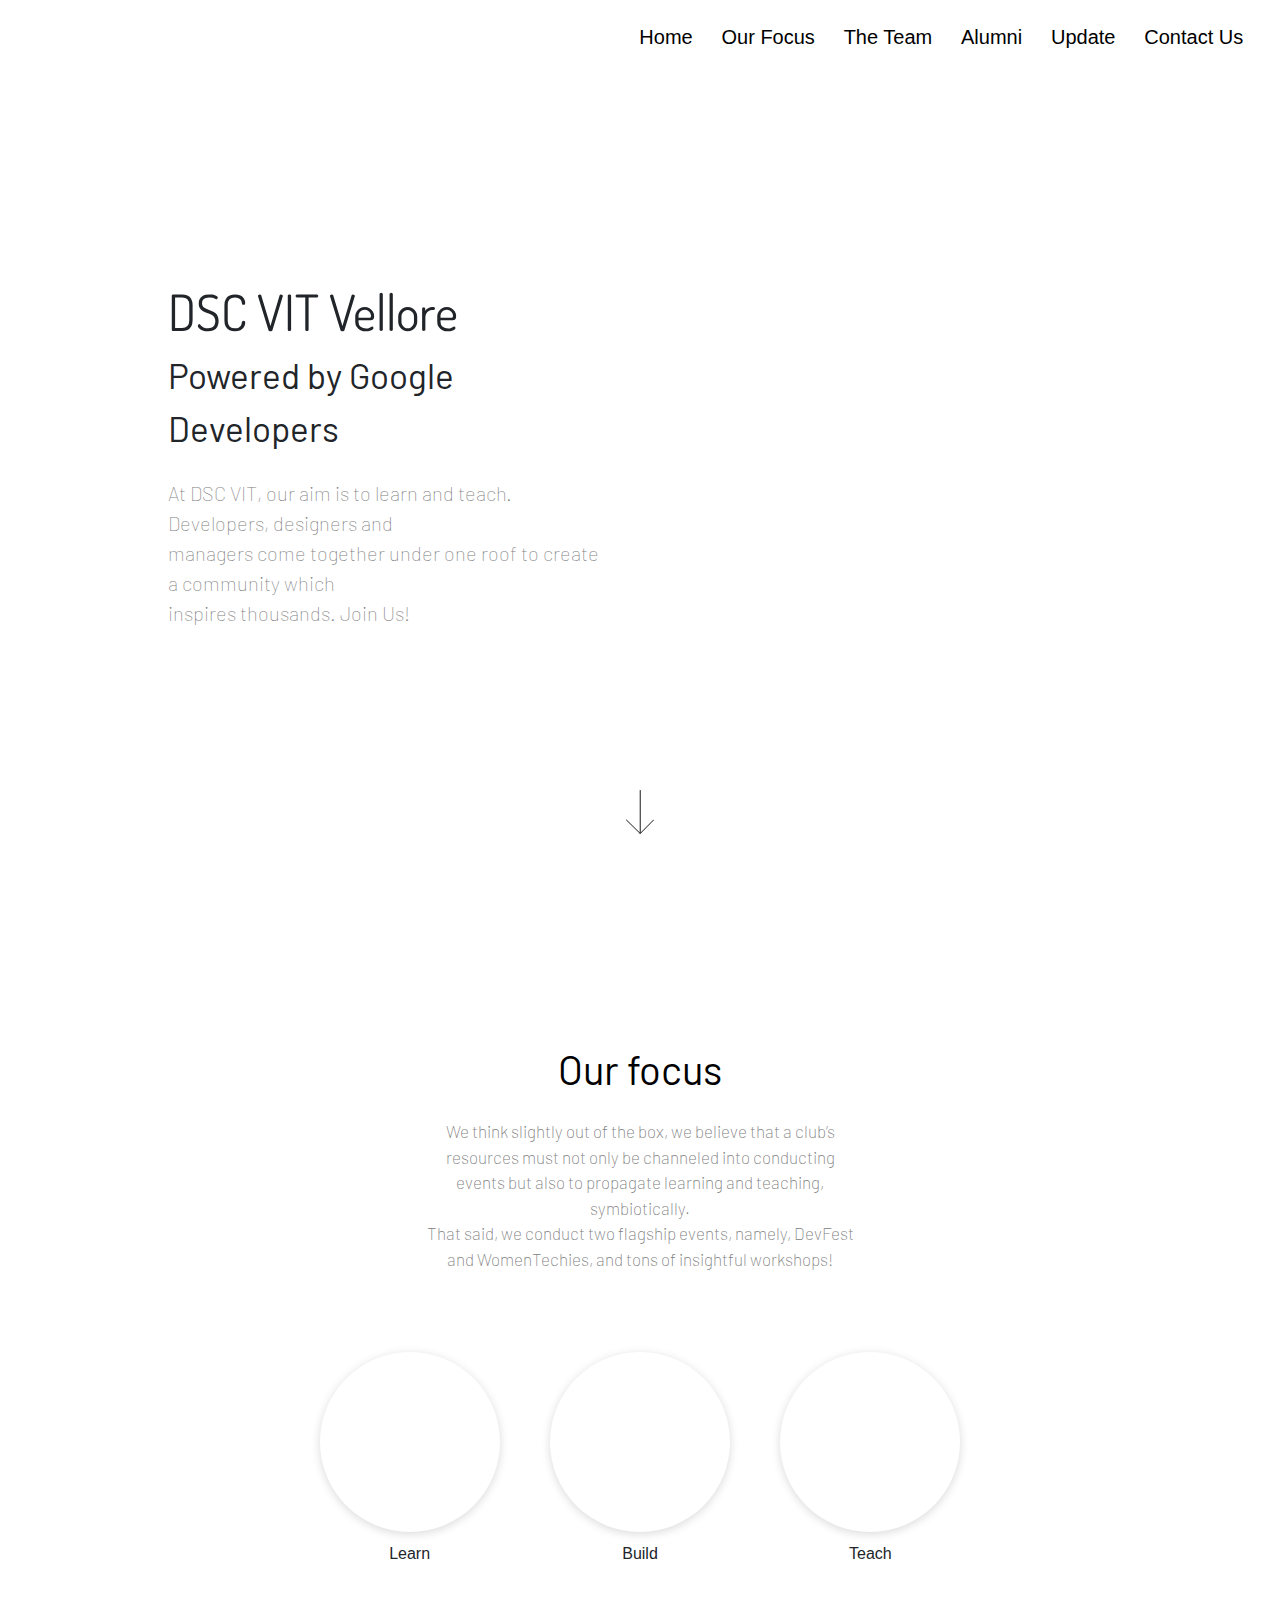
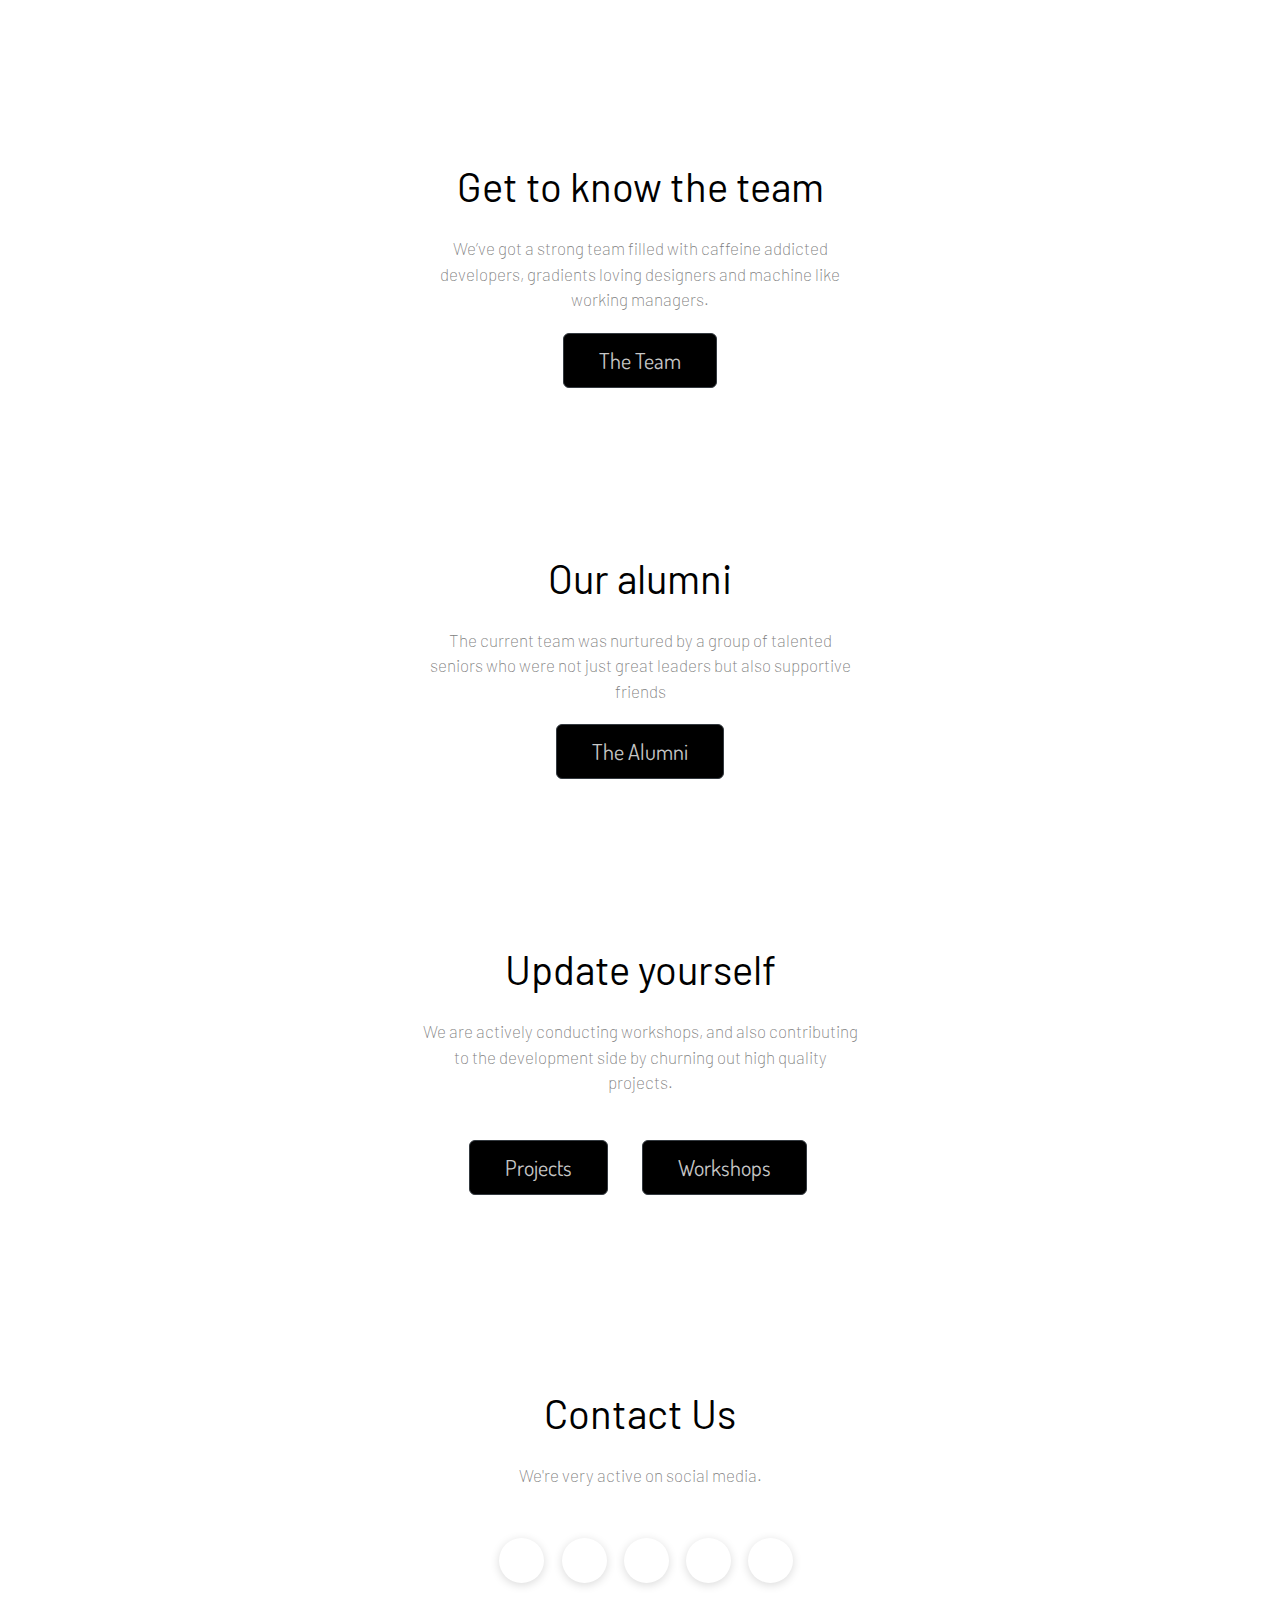
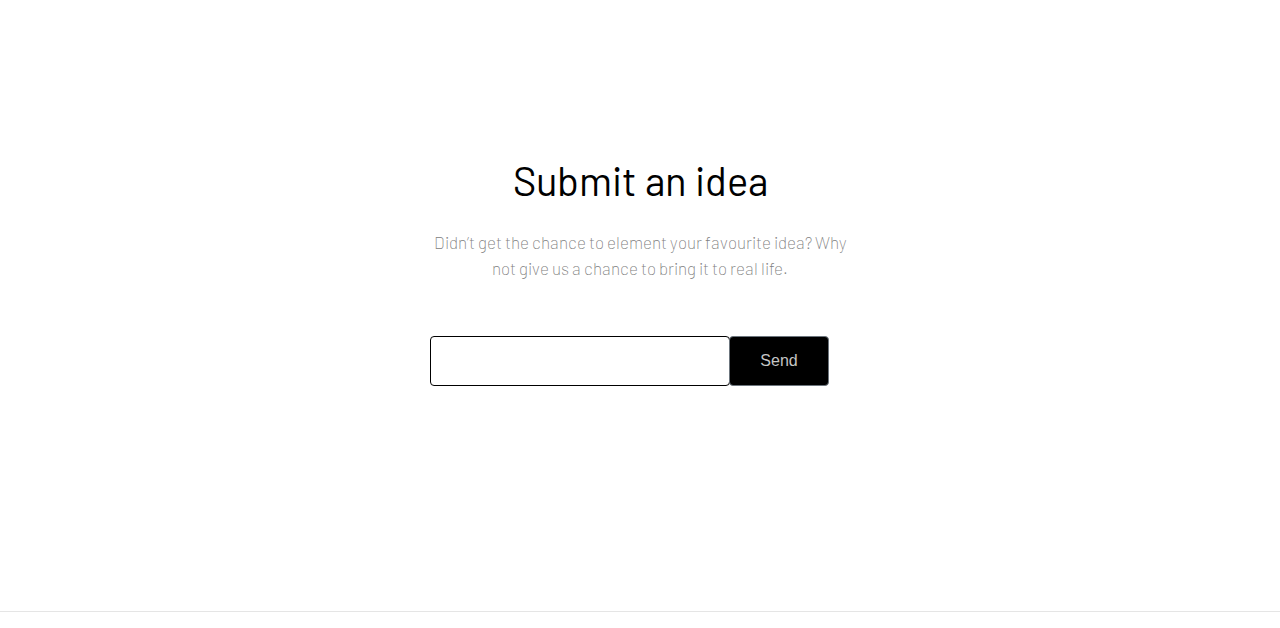
<file: index.html>
<!DOCTYPE html>
<html lang="en">

<head>

    <!--Meta Tags For SEO-->
    <meta charset="utf-8">
    <meta content="width=device-width, initial-scale=1.0" name="viewport">
    <meta content="vit vellore university developer student clubs dsc dscvit club chapters" name="keywords">
    <meta
        content="A Google Developers program for university students, with an aim  to help students build their development skills and knowledge."
        name="description">

    <!--Title For Website-->
    <title>Developer Student Club VIT</title>

    <!--Linking Favicon, CSS, Bootstrap CSS, Fonts and Bootstrap JS & jQuery-->
    <link href="Assets/DSC VIT.png" rel="icon">
    <link rel="stylesheet" href="css/index.css">
    <link rel="stylesheet" href="https://stackpath.bootstrapcdn.com/bootstrap/4.3.1/css/bootstrap.min.css"
        integrity="sha384-ggOyR0iXCbMQv3Xipma34MD+dH/1fQ784/j6cY/iJTQUOhcWr7x9JvoRxT2MZw1T" crossorigin="anonymous">

    <link href="https://fonts.googleapis.com/css?family=Barlow:100,200,500" rel="stylesheet">
    <link href="//fonts.googleapis.com/css?family=Open+Sans:300,400,600,700&amp;subset=latin" rel="stylesheet">
    <link href="https://fonts.googleapis.com/css?family=Raleway:200&display=swap" rel="stylesheet">
    <link href="https://fonts.googleapis.com/css?family=Dosis:200&display=swap" rel="stylesheet">
    <link href="https://fonts.googleapis.com/css?family=Source+Sans+Pro:200&display=swap" rel="stylesheet">
    <script src="https://code.jquery.com/jquery-3.3.1.slim.min.js"
        integrity="sha384-q8i/X+965DzO0rT7abK41JStQIAqVgRVzpbzo5smXKp4YfRvH+8abtTE1Pi6jizo"
        crossorigin="anonymous"></script>
    <script src="https://cdnjs.cloudflare.com/ajax/libs/popper.js/1.14.7/umd/popper.min.js"
        integrity="sha384-UO2eT0CpHqdSJQ6hJty5KVphtPhzWj9WO1clHTMGa3JDZwrnQq4sF86dIHNDz0W1"
        crossorigin="anonymous"></script>
    <script src="https://stackpath.bootstrapcdn.com/bootstrap/4.3.1/js/bootstrap.min.js"
        integrity="sha384-JjSmVgyd0p3pXB1rRibZUAYoIIy6OrQ6VrjIEaFf/nJGzIxFDsf4x0xIM+B07jRM"
        crossorigin="anonymous"></script>

</head>

<body>

    <!--Navbar-->
    <nav class="navbar navbar-expand-lg navbar-light"
        style="background-color: white;padding-top: 20px;padding: 14px 16px;font-weight: 200;font-size: 20px;">
        <button class="navbar-toggler" type="button" data-toggle="collapse" data-target="#navbarSupportedContent"
            aria-controls="navbarSupportedContent" aria-expanded="false" aria-label="Toggle navigation">
            <span class="navbar-toggler-icon"></span>
        </button>

        <div class="collapse navbar-collapse" id="navbarSupportedContent">
            <ul class="navbar-nav ml-auto">
                <li class="nav-item active" style="padding-right:1vw;">
                    <b><a class="nav-link" href="index.html" style="color:black;">Home</a></b>
                </li>
                <li class="nav-item" style="margin-right:1vw;">
                    <b><a class="nav-link" href="index.html#our-focus" style="color:black;">Our Focus</a></b>
                </li>
                <li class="nav-item" style="margin-right:1vw;">
                    <b><a class="nav-link" href="team.html" style="color:black;">The Team</a></b>
                </li>
                <li class="nav-item" style="margin-right:1vw;">
                    <b><a class="nav-link" href="alumni.html" style="color:black;">Alumni</a></b>
                </li>
                <li class="nav-item" style="margin-right:1vw;">
                    <b><a class="nav-link" href="updates.html" style="color:black;">Update</a></b>
                </li>
                <li class="nav-item" style="margin-right:1vw;">
                    <b><a class="nav-link " href="index.html#contact" style="color:black;">Contact Us</a></b>
                </li>
            </ul>
        </div>
    </nav>

    <!--Description of DSC VIT-->
    <section class="sec1">

        <div class="container-fluid">
            <div class="row">
                <div class="col-12 col-lg-6" style="padding-left: 40px;padding-right: 40px;">
                    <div class="headings">
                        DSC VIT Vellore
                    </div>
                    <div class="sub-head">
                        Powered by Google Developers
                    </div>
                    <div class="paras">
                        At DSC VIT, our aim is to learn and teach. Developers, designers and<br>
                        managers come together under one roof to create a community which<br>
                        inspires thousands. Join Us!
                    </div>
                </div>
            </div>
        </div>
    </section>

    <!--Arrow to home-->
    <div class="container-fluid">
        <div class="row">
            <div class="col-12">
                <div class="text-center">
                    <a href="#our-focus"><img src="Assets/down-arrow.svg" class="img"></a>
                </div>
            </div>
        </div>
    </div>


    <!--All links with buttons-->
    <section class="sec2">

        <!--Focus-->
        <div class="container-fluid" style="margin-top: 20vh;" id="our-focus">
            <div class="row">
                <div class="col-12 text-center">
                    <div class="home-heading" style="margin-top: 25px;">
                        Our focus
                    </div>
                    <div class="home-text" style="margin-bottom: 70px;margin-top: 20px;">
                        We think slightly out of the box, we believe that a club’s<br>resources
                        must not only be channeled into conducting<br>events but also to propagate learning and
                        teaching,<br>symbiotically.<br>
                        That said, we conduct two flagship events, namely, DevFest<br>and WomenTechies, and tons of
                        insightful
                        workshops!
                    </div>
                </div>
            </div>
        </div>

        <div class="container-fluid" style="margin-top : 10px">
            <div class="row" style="padding-left: 23vw; padding-right: 23vw">
                <div class="col-12 col-lg-4" style="margin-bottom: 30px">
                    <div class="circle"></div>
                    <div class="text-center" style="padding-top: 10px">
                        Learn
                    </div>
                </div>
                <div class="col-12 col-lg-4" style="margin-bottom: 30px">
                    <div class="circle"></div>
                    <div class="text-center" style="padding-top: 10px">
                        Build
                    </div>
                </div>
                <div class="col-12 col-lg-4" style="margin-bottom: 30px">
                    <div class="circle"></div>
                    <div class="text-center" style="padding-top: 10px">
                        Teach
                    </div>
                </div>
            </div>
        </div>

        <!--Team-->
        <div class="container-fluid" style="margin-top: 15vh;">
            <div class="row">
                <div class="col-12 text-center">
                    <div class="home-heading" style="margin-top: 25px;">
                        Get to know the team
                    </div>
                    <div class="home-text" style="margin-bottom: 20px;margin-top: 20px;">
                        We’ve got a strong team filled with caffeine addicted<br>developers, gradients loving designers
                        and
                        machine
                        like<br>working managers.
                    </div>
                    <div class="col-12 text-center">
                        <a href="team.html"><button type="button" class="btn btn-dark btn-box btn-txt btn-responsive"
                                style="margin-top: 0;padding: 10px 35px;border-radius: 6px;font-size: 22px;font-family: 'Dosis', sans-serif;color: rgba(255, 255, 255, 0.781);background-color: black;">The
                                Team</button></a>
                    </div>
                </div>
            </div>
        </div>

        <!--Alumni-->
        <div class="container-fluid" style="margin-top: 15vh;">
            <div class="row">
                <div class="col-12 text-center">
                    <div class="home-heading" style="margin-top: 25px;">
                        Our alumni
                    </div>
                    <div class="home-text" style="margin-bottom: 20px;margin-top: 20px;">
                        The current team was nurtured by a group of talented<br>seniors who were not just great leaders
                        but also
                        supportive<br>friends
                    </div>
                    <div class="col-12 text-center">
                        <a href="alumni.html"><button type="button" class="btn btn-dark btn-box btn-txt btn-responsive"
                                style="margin-top: 0;padding: 10px 35px;border-radius: 6px;font-size: 22px;font-family: 'Dosis', sans-serif;color: rgba(255, 255, 255, 0.781);background-color: black;">The
                                Alumni</button></a>
                    </div>
                </div>
            </div>
        </div>

        <!--Update-->
        <div class="container-fluid" style="margin-top: 15vh;">
            <div class="row">
                <div class="col-12 text-center">
                    <div class="home-heading" style="margin-top: 25px;">
                        Update yourself
                    </div>
                    <div class="home-text" style="margin-bottom: 20px;margin-top: 20px;">
                        We are actively conducting workshops, and also contributing<br>to the development side by
                        churning out
                        high quality<br>projects.
                    </div>
                    <div class="col-12 py-4">
                        <a href="updates.html"><button class="btn btn-dark mr-1 mb-1"
                                style="padding: 10px 35px;border-radius: 6px;font-size: 22px;font-family: 'Dosis', sans-serif;color: rgba(255, 255, 255, 0.781);background-color: black;">Projects</button></a>
                        <a href="updates.html"><button class="btn btn-dark mr-1 mb-1"
                                style="margin-left:2vw;margin-top: 0;padding: 10px 35px;border-radius: 6px;font-size: 22px;font-family: 'Dosis', sans-serif;color: rgba(255, 255, 255, 0.781);background-color: black;">Workshops</button></a>
                    </div>
                </div>
            </div>
        </div>

        <!--Contact-->
        <div class="container-fluid" style="margin-top: 15vh;" id="contact">
            <div class="row">
                <div class="col-12 text-center">
                    <div class="home-heading" style="margin-top: 25px;">
                        Contact Us
                    </div>
                    <div class="home-text" style="margin-bottom: 5px;margin-top: 20px;">
                        We're very active on social media.
                    </div>
                    <div class="col-12 text-center">
                        <div class="social-circle"></div>
                        <div class="social-circle"></div>
                        <div class="social-circle"></div>
                        <div class="social-circle"></div>
                        <div class="social-circle"></div>
                    </div>
                </div>
            </div>
        </div>

        <!--Idea-->
        <div class="container-fluid" style="margin-top: 15vh;">
            <div class="row">
                <div class="col-12 text-center">
                    <div class="home-heading" style="margin-top: 25px;">
                        Submit an idea
                    </div>
                    <div class="home-text" style="margin-bottom: 5px;margin-top: 20px;">
                        Didn’t get the chance to element your favourite idea? Why<br>
                        not give us a chance to bring it to real life.
                    </div>
                </div>
            </div>
        </div>
        <div class="container-fluid" style="margin-top : 50px;">
            <div class="row">
                <div class="col-12">
                    <div class="input-group"
                        style="width: 420px;height: 50px; margin-left: 50%;transform: translateX(-50%)">
                        <input type="text" class="form"
                            style="height:50px;border:1px solid black;width: 300px;border-radius: 4px;">
                        <div class="input-group-append">
                            <button class="btn btn-outline-secondary" type="button"
                                style="background-color: black;width:100px;color: rgba(255, 255, 255, 0.781);border-radius: 4px;">Send</button>
                        </div>
                    </div>
                </div>
            </div>
        </div>

    </section>

    <hr class="style14" style="margin-top: 25vh;">

</body>

</html>
</file>
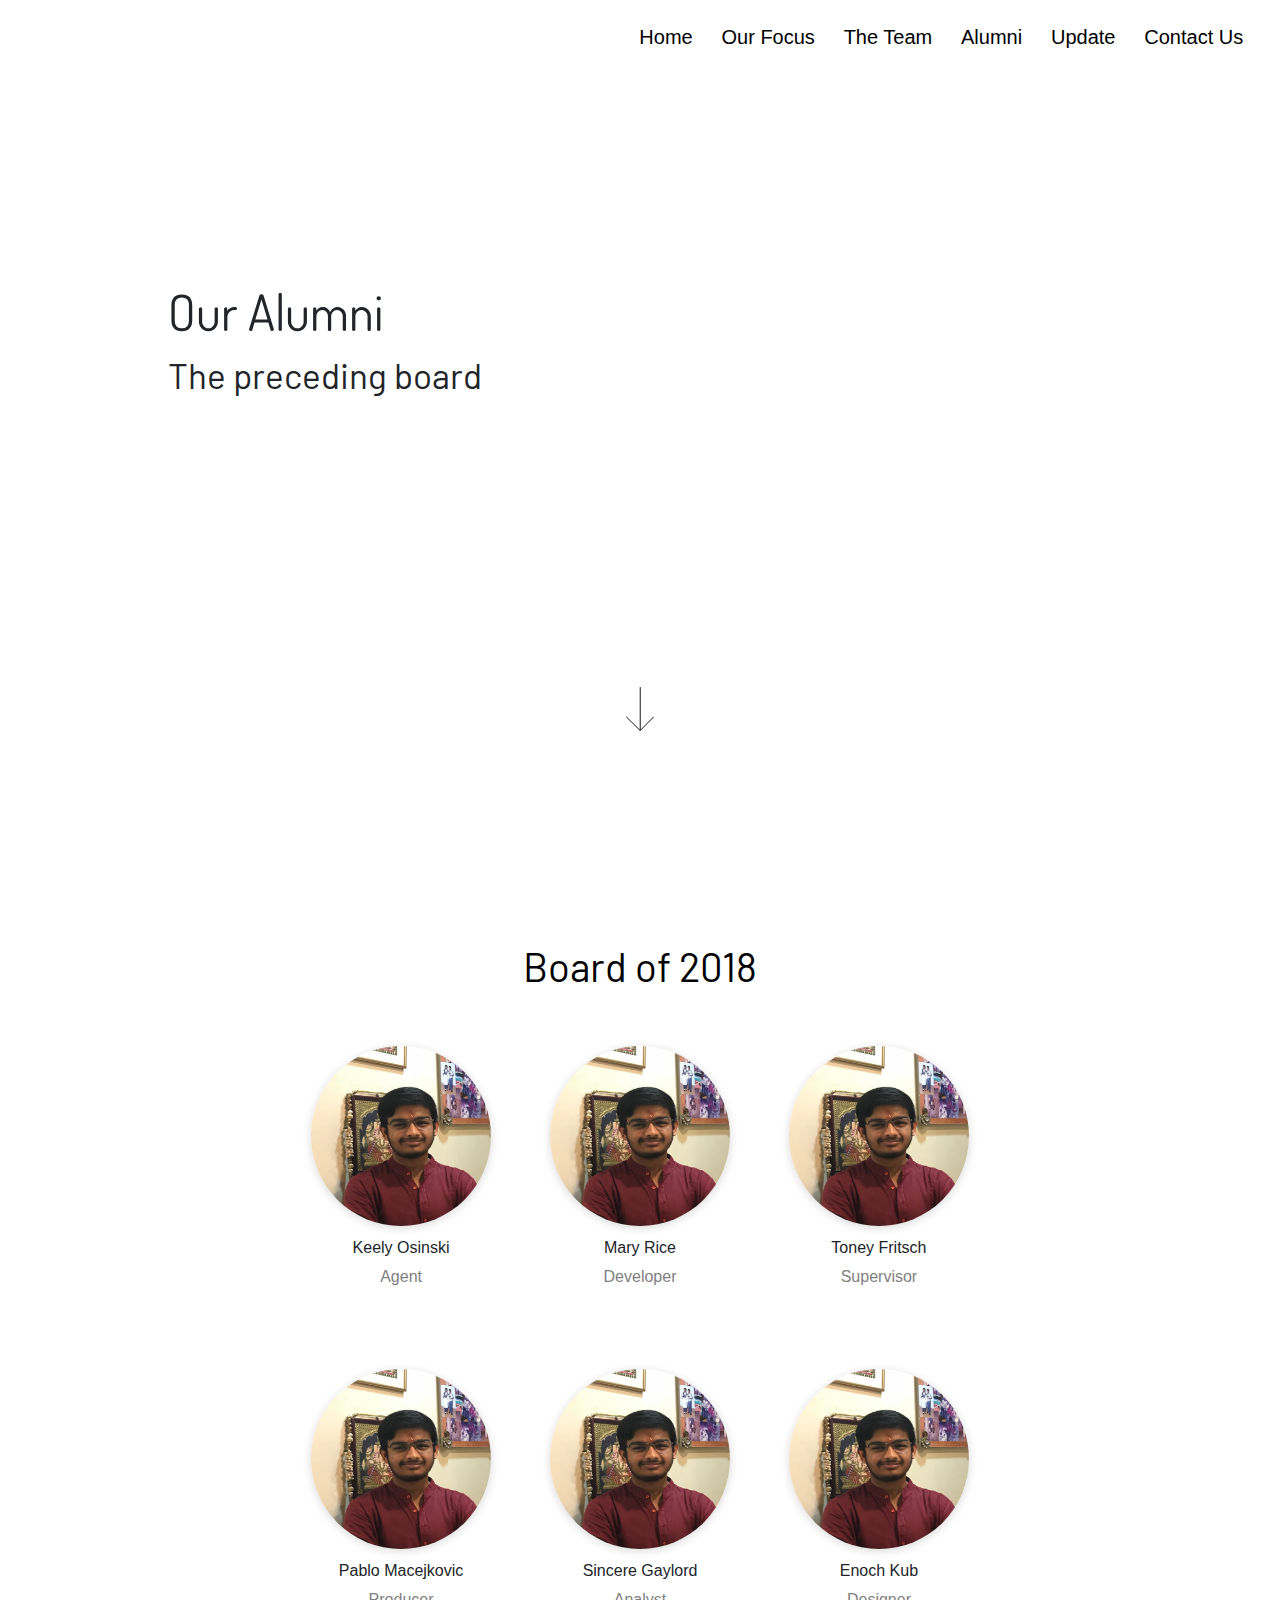
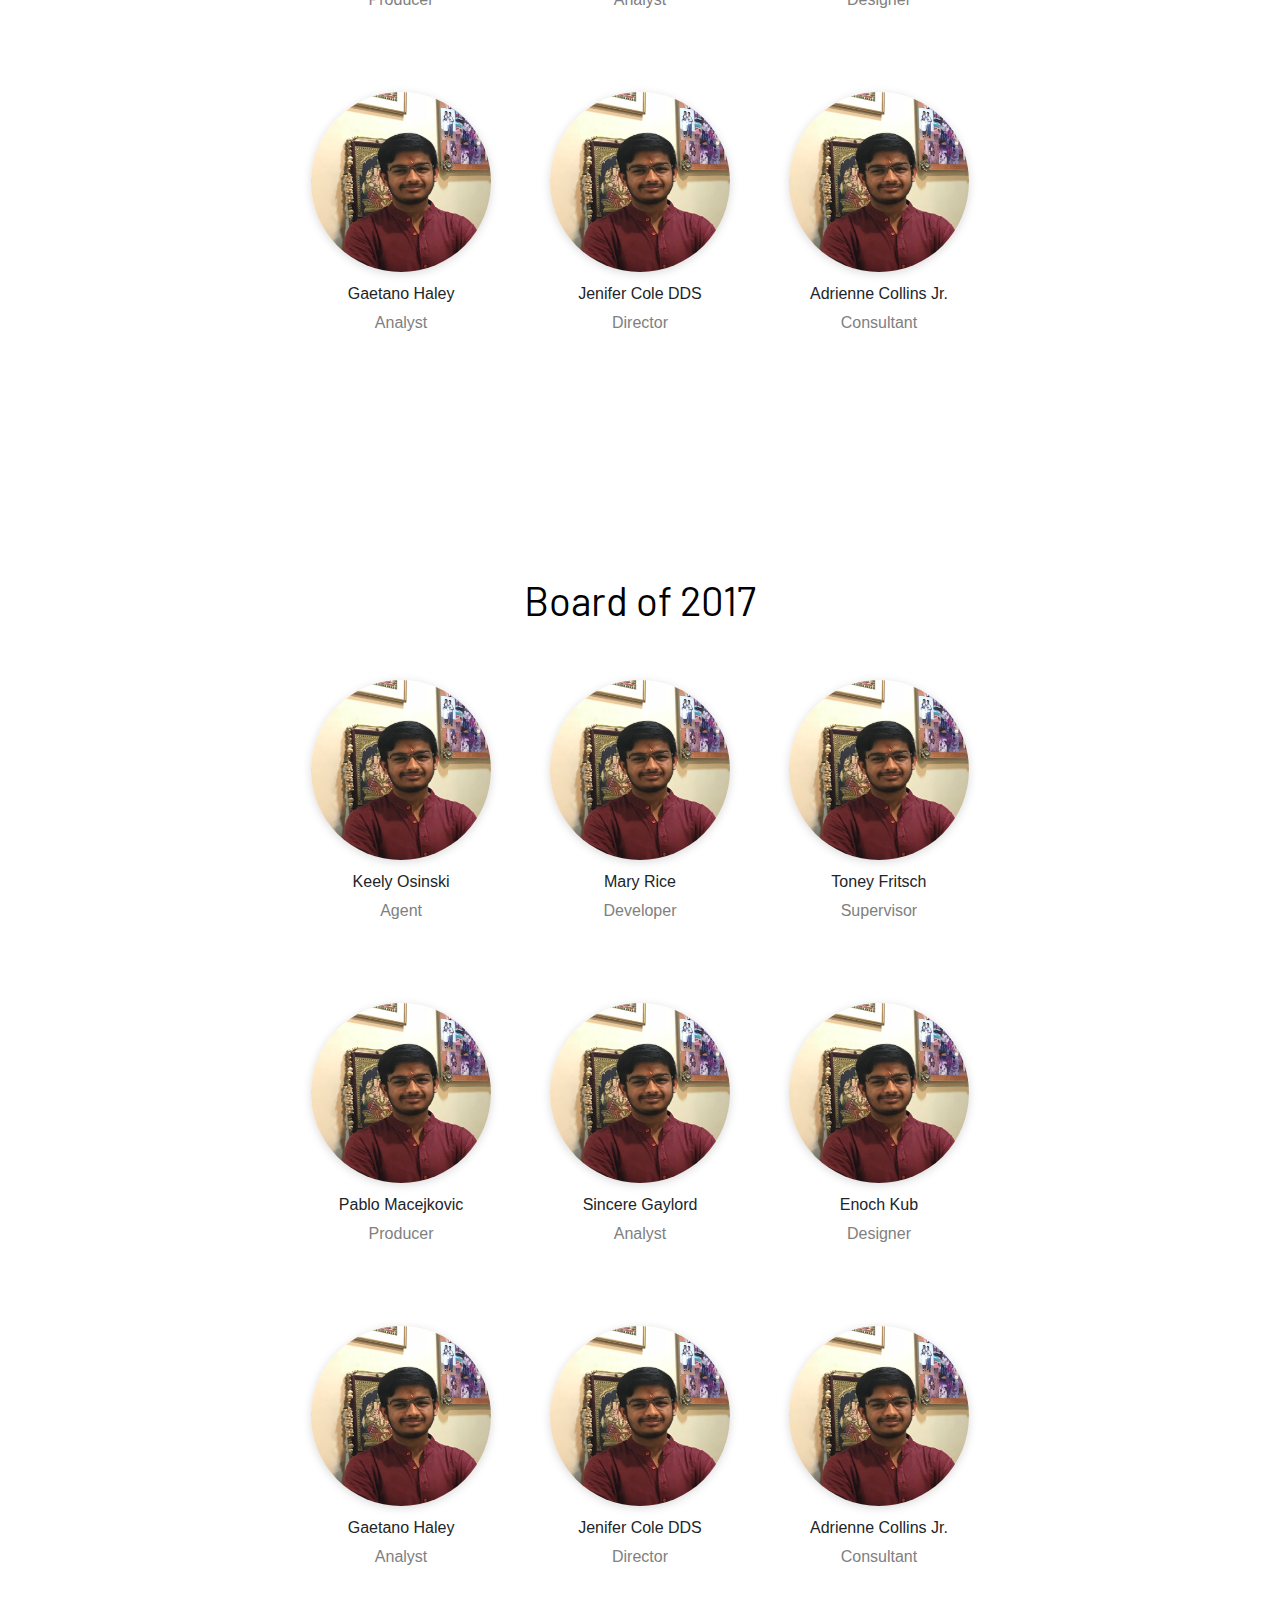
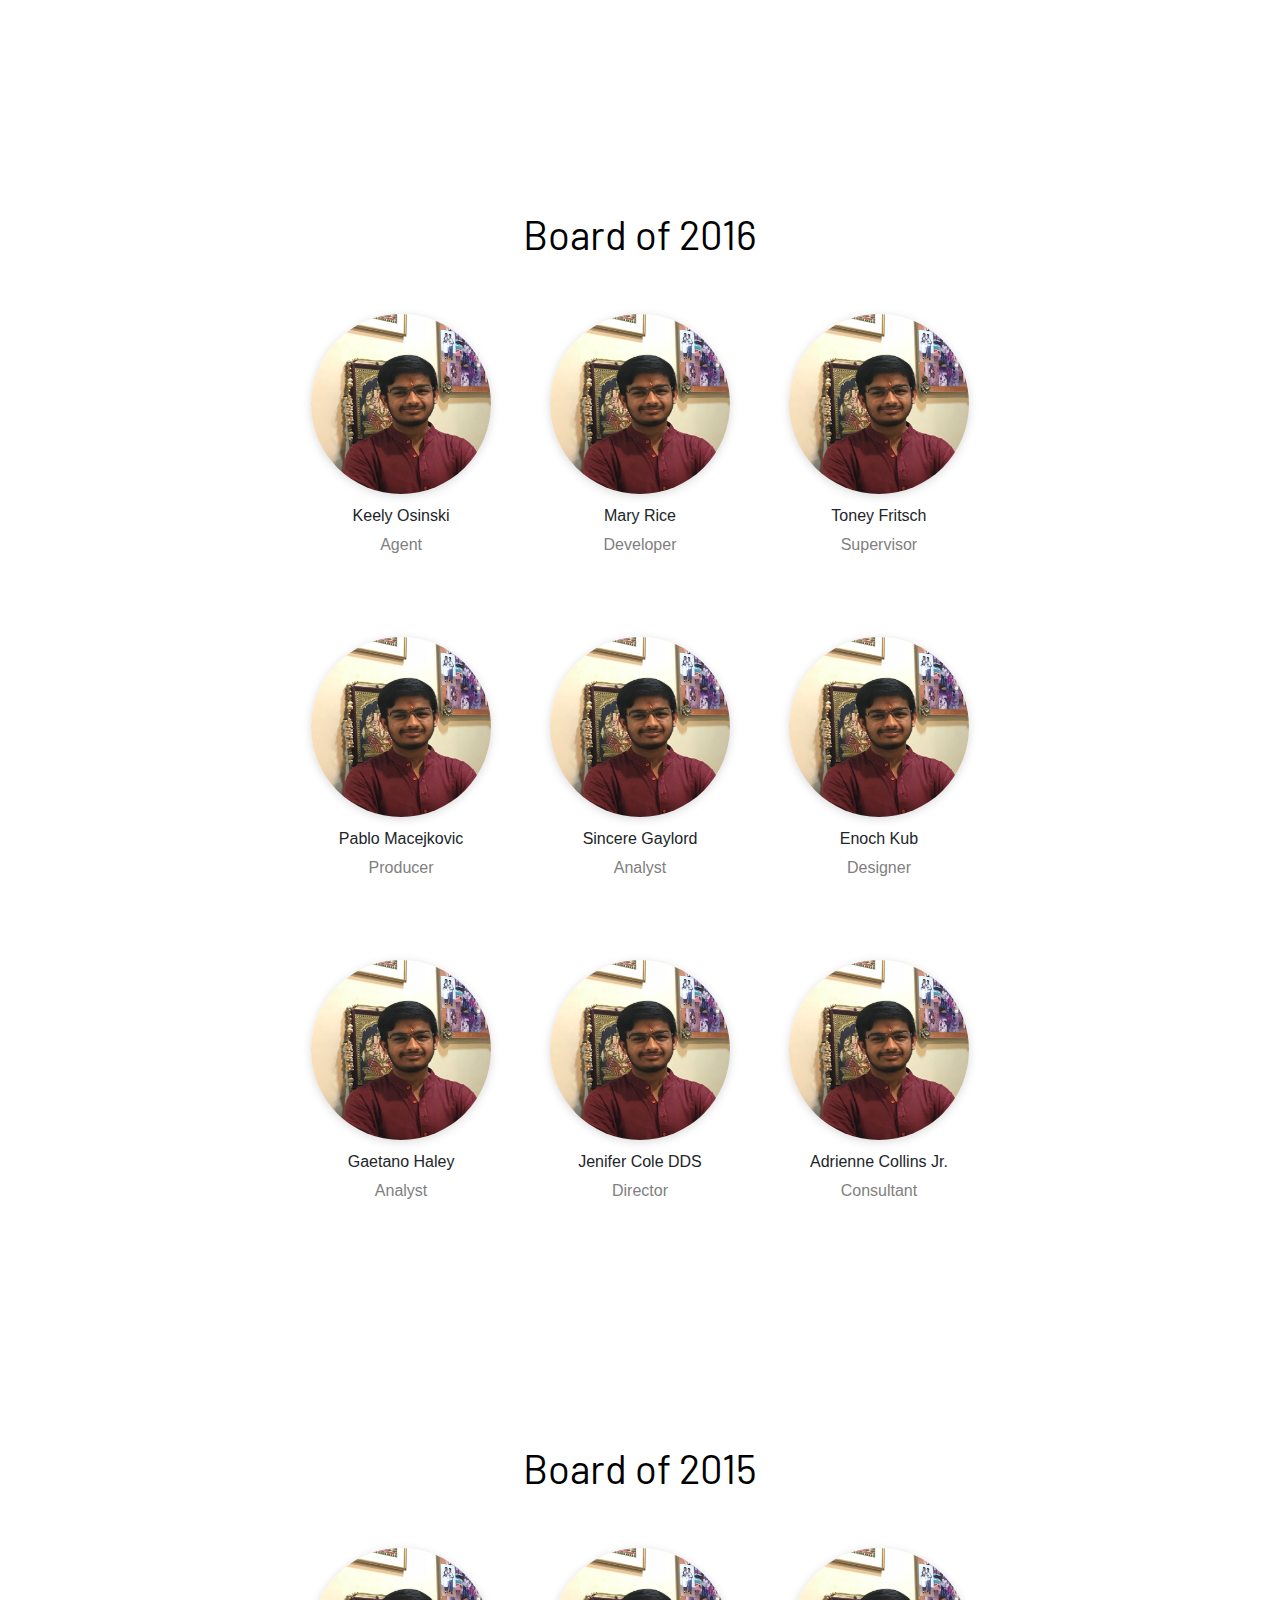
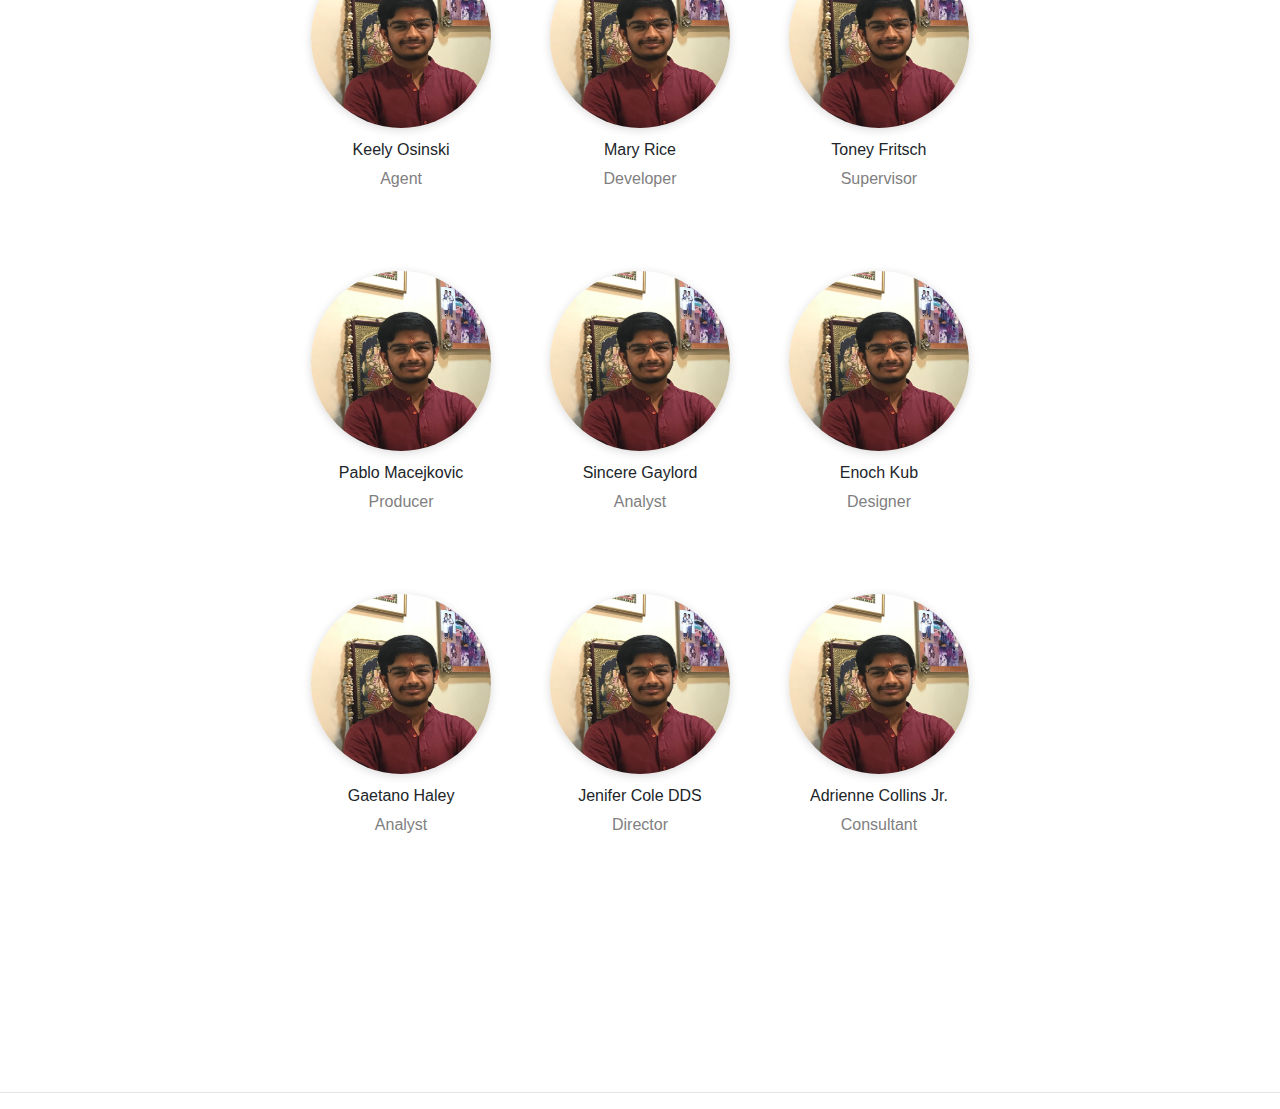
<file: alumni.html>
<!DOCTYPE html>
<html lang="en">

<head>

    <!--Meta Tags For SEO-->
    <meta charset="utf-8">
    <meta content="width=device-width, initial-scale=1.0" name="viewport">
    <meta content="vit vellore university developer student clubs dsc dscvit club chapters alumni" name="keywords">
    <meta
        content="A Google Developers program for university students, with an aim  to help students build their development skills and knowledge."
        name="description">

    <!--Title For Website-->
    <title>DSC VIT: Alumni</title>

    <!--Linking Favicon, CSS, Bootstrap CSS, Fonts and Bootstrap JS & jQuery-->
    <link href="Assets/DSC VIT.png" rel="icon">
    <link rel="stylesheet" href="css/index.css">
    <link rel="stylesheet" href="https://stackpath.bootstrapcdn.com/bootstrap/4.3.1/css/bootstrap.min.css"
        integrity="sha384-ggOyR0iXCbMQv3Xipma34MD+dH/1fQ784/j6cY/iJTQUOhcWr7x9JvoRxT2MZw1T" crossorigin="anonymous">

    <link href="https://fonts.googleapis.com/css?family=Barlow:100,200,500" rel="stylesheet">
    <link href="//fonts.googleapis.com/css?family=Open+Sans:300,400,600,700&amp;subset=latin" rel="stylesheet">
    <link href="https://fonts.googleapis.com/css?family=Raleway:200&display=swap" rel="stylesheet">
    <link href="https://fonts.googleapis.com/css?family=Dosis:200&display=swap" rel="stylesheet">
    <link href="https://fonts.googleapis.com/css?family=Source+Sans+Pro:200&display=swap" rel="stylesheet">
    <script src="https://code.jquery.com/jquery-3.3.1.slim.min.js"
        integrity="sha384-q8i/X+965DzO0rT7abK41JStQIAqVgRVzpbzo5smXKp4YfRvH+8abtTE1Pi6jizo"
        crossorigin="anonymous"></script>
    <script src="https://cdnjs.cloudflare.com/ajax/libs/popper.js/1.14.7/umd/popper.min.js"
        integrity="sha384-UO2eT0CpHqdSJQ6hJty5KVphtPhzWj9WO1clHTMGa3JDZwrnQq4sF86dIHNDz0W1"
        crossorigin="anonymous"></script>
    <script src="https://stackpath.bootstrapcdn.com/bootstrap/4.3.1/js/bootstrap.min.js"
        integrity="sha384-JjSmVgyd0p3pXB1rRibZUAYoIIy6OrQ6VrjIEaFf/nJGzIxFDsf4x0xIM+B07jRM"
        crossorigin="anonymous"></script>

</head>

<body>

    <!--Navbar-->
    <nav class="navbar navbar-expand-lg navbar-light"
        style="background-color: white;padding-top: 20px;padding: 14px 16px;font-weight: 200;font-size: 20px;">
        <button class="navbar-toggler" type="button" data-toggle="collapse" data-target="#navbarSupportedContent"
            aria-controls="navbarSupportedContent" aria-expanded="false" aria-label="Toggle navigation">
            <span class="navbar-toggler-icon"></span>
        </button>

        <div class="collapse navbar-collapse" id="navbarSupportedContent">
            <ul class="navbar-nav ml-auto">
                <li class="nav-item active" style="padding-right:1vw;">
                    <b><a class="nav-link" href="index.html" style="color:black;">Home</a></b>
                </li>
                <li class="nav-item" style="margin-right:1vw;">
                    <b><a class="nav-link" href="index.html#our-focus" style="color:black;">Our Focus</a></b>
                </li>
                <li class="nav-item" style="margin-right:1vw;">
                    <b><a class="nav-link" href="team.html" style="color:black;">The Team</a></b>
                </li>
                <li class="nav-item" style="margin-right:1vw;">
                    <b><a class="nav-link" href="alumni.html" style="color:black;">Alumni</a></b>
                </li>
                <li class="nav-item" style="margin-right:1vw;">
                    <b><a class="nav-link" href="updates.html" style="color:black;">Update</a></b>
                </li>
                <li class="nav-item" style="margin-right:1vw;">
                    <b><a class="nav-link " href="index.html#contact" style="color:black;">Contact Us</a></b>
                </li>
            </ul>
        </div>
    </nav>

    <!--Description of Page-->
    <section class="sec1">

        <div class="container-fluid">
            <div class="row">
                <div class="col-12 col-lg-6" style="padding-left: 40px; padding-right: 40px;padding-bottom: 30vh;">
                    <div class="headings">
                        Our Alumni
                    </div>
                    <div class="sub-head">
                        The preceding board
                    </div>
                </div>
            </div>
        </div>
    </section>

    <!--Arrow to home-->
    <div class="container-fluid">
        <div class="row">
            <div class="col-12">
                <div class="text-center">
                    <a href="#al-board"><img src="Assets/down-arrow.svg" class="img"></a>
                </div>
            </div>
        </div>
    </div>


    <!--Alumni with years-->
    <section class="sec2">

        <!--Board of 2018-->
        <div class="container-fluid" style="margin-top: 20vh;" id="al-board">
            <div class="row">
                <div class="col-12 text-center">
                    <div class="home-heading" style="margin-top: 25px;">
                        Board of 2018
                    </div>
                </div>
            </div>
        </div>
        <div class="container-fluid" style="margin-top: 50px">
            <div class="row" style="padding-left: 22vw; padding-right: 22vw">
                <div class="col-12 col-lg-4" style="margin-bottom: 30px">
                    <div><img src="Assets/dp-pic.jpg" class="dp-pic"></div>
                    <div class="text-center" style="padding-top: 10px;font-size: bolder;">
                        Keely Osinski
                    </div>
                    <div class="text-center" style="padding-top: 5px;color:gray;">
                        Agent
                    </div>
                </div>
                <div class="col-12 col-lg-4" style="margin-bottom: 30px">
                    <div><img src="Assets/dp-pic.jpg" class="dp-pic"></div>
                    <div class="text-center" style="padding-top: 10px;font-size: bolder;">
                        Mary Rice
                    </div>
                    <div class="text-center" style="padding-top: 5px;color:gray;">
                        Developer
                    </div>
                </div>
                <div class="col-12 col-lg-4" style="margin-bottom: 30px">
                    <div><img src="Assets/dp-pic.jpg" class="dp-pic"></div>
                    <div class="text-center" style="padding-top: 10px;font-size: bolder;">
                        Toney Fritsch
                    </div>
                    <div class="text-center" style="padding-top: 5px;color:gray;">
                        Supervisor
                    </div>
                </div>
            </div>
        </div>
        <div class="container-fluid" style="margin-top: 50px">
            <div class="row" style="padding-left: 22vw; padding-right: 22vw">
                <div class="col-12 col-lg-4" style="margin-bottom: 30px">
                    <div><img src="Assets/dp-pic.jpg" class="dp-pic"></div>
                    <div class="text-center" style="padding-top: 10px;font-size: bolder;">
                        Pablo Macejkovic
                    </div>
                    <div class="text-center" style="padding-top: 5px;color:gray;">
                        Producer
                    </div>
                </div>
                <div class="col-12 col-lg-4" style="margin-bottom: 30px">
                    <div><img src="Assets/dp-pic.jpg" class="dp-pic"></div>
                    <div class="text-center" style="padding-top: 10px;font-size: bolder;">
                        Sincere Gaylord
                    </div>
                    <div class="text-center" style="padding-top: 5px;color:gray;">
                        Analyst
                    </div>
                </div>
                <div class="col-12 col-lg-4" style="margin-bottom: 30px">
                    <div><img src="Assets/dp-pic.jpg" class="dp-pic"></div>
                    <div class="text-center" style="padding-top: 10px;font-size: bolder;">
                        Enoch Kub
                    </div>
                    <div class="text-center" style="padding-top: 5px;color:gray;">
                        Designer
                    </div>
                </div>
            </div>
        </div>
        <div class="container-fluid" style="margin-top: 50px">
            <div class="row" style="padding-left: 22vw; padding-right: 22vw">
                <div class="col-12 col-lg-4" style="margin-bottom: 30px">
                    <div><img src="Assets/dp-pic.jpg" class="dp-pic"></div>
                    <div class="text-center" style="padding-top: 10px;font-size: bolder;">
                        Gaetano Haley
                    </div>
                    <div class="text-center" style="padding-top: 5px;color:gray;">
                        Analyst
                    </div>
                </div>
                <div class="col-12 col-lg-4" style="margin-bottom: 30px">
                    <div><img src="Assets/dp-pic.jpg" class="dp-pic"></div>
                    <div class="text-center" style="padding-top: 10px;font-size: bolder;">
                        Jenifer Cole DDS
                    </div>
                    <div class="text-center" style="padding-top: 5px;color:gray;">
                        Director
                    </div>
                </div>
                <div class="col-12 col-lg-4" style="margin-bottom: 30px">
                    <div><img src="Assets/dp-pic.jpg" class="dp-pic"></div>
                    <div class="text-center" style="padding-top: 10px;font-size: bolder;">
                        Adrienne Collins Jr.
                    </div>
                    <div class="text-center" style="padding-top: 5px;color:gray;">
                        Consultant
                    </div>
                </div>
            </div>
        </div>

        <!--Board of 2017-->
        <div class="container-fluid" style="margin-top: 20vh;" id="board">
            <div class="row">
                <div class="col-12 text-center">
                    <div class="home-heading" style="margin-top: 25px;">
                        Board of 2017
                    </div>
                </div>
            </div>
        </div>
        <div class="container-fluid" style="margin-top: 50px">
            <div class="row" style="padding-left: 22vw; padding-right: 22vw">
                <div class="col-12 col-lg-4" style="margin-bottom: 30px">
                    <div><img src="Assets/dp-pic.jpg" class="dp-pic"></div>
                    <div class="text-center" style="padding-top: 10px;font-size: bolder;">
                        Keely Osinski
                    </div>
                    <div class="text-center" style="padding-top: 5px;color:gray;">
                        Agent
                    </div>
                </div>
                <div class="col-12 col-lg-4" style="margin-bottom: 30px">
                    <div><img src="Assets/dp-pic.jpg" class="dp-pic"></div>
                    <div class="text-center" style="padding-top: 10px;font-size: bolder;">
                        Mary Rice
                    </div>
                    <div class="text-center" style="padding-top: 5px;color:gray;">
                        Developer
                    </div>
                </div>
                <div class="col-12 col-lg-4" style="margin-bottom: 30px">
                    <div><img src="Assets/dp-pic.jpg" class="dp-pic"></div>
                    <div class="text-center" style="padding-top: 10px;font-size: bolder;">
                        Toney Fritsch
                    </div>
                    <div class="text-center" style="padding-top: 5px;color:gray;">
                        Supervisor
                    </div>
                </div>
            </div>
        </div>
        <div class="container-fluid" style="margin-top: 50px">
            <div class="row" style="padding-left: 22vw; padding-right: 22vw">
                <div class="col-12 col-lg-4" style="margin-bottom: 30px">
                    <div><img src="Assets/dp-pic.jpg" class="dp-pic"></div>
                    <div class="text-center" style="padding-top: 10px;font-size: bolder;">
                        Pablo Macejkovic
                    </div>
                    <div class="text-center" style="padding-top: 5px;color:gray;">
                        Producer
                    </div>
                </div>
                <div class="col-12 col-lg-4" style="margin-bottom: 30px">
                    <div><img src="Assets/dp-pic.jpg" class="dp-pic"></div>
                    <div class="text-center" style="padding-top: 10px;font-size: bolder;">
                        Sincere Gaylord
                    </div>
                    <div class="text-center" style="padding-top: 5px;color:gray;">
                        Analyst
                    </div>
                </div>
                <div class="col-12 col-lg-4" style="margin-bottom: 30px">
                    <div><img src="Assets/dp-pic.jpg" class="dp-pic"></div>
                    <div class="text-center" style="padding-top: 10px;font-size: bolder;">
                        Enoch Kub
                    </div>
                    <div class="text-center" style="padding-top: 5px;color:gray;">
                        Designer
                    </div>
                </div>
            </div>
        </div>
        <div class="container-fluid" style="margin-top: 50px">
            <div class="row" style="padding-left: 22vw; padding-right: 22vw">
                <div class="col-12 col-lg-4" style="margin-bottom: 30px">
                    <div><img src="Assets/dp-pic.jpg" class="dp-pic"></div>
                    <div class="text-center" style="padding-top: 10px;font-size: bolder;">
                        Gaetano Haley
                    </div>
                    <div class="text-center" style="padding-top: 5px;color:gray;">
                        Analyst
                    </div>
                </div>
                <div class="col-12 col-lg-4" style="margin-bottom: 30px">
                    <div><img src="Assets/dp-pic.jpg" class="dp-pic"></div>
                    <div class="text-center" style="padding-top: 10px;font-size: bolder;">
                        Jenifer Cole DDS
                    </div>
                    <div class="text-center" style="padding-top: 5px;color:gray;">
                        Director
                    </div>
                </div>
                <div class="col-12 col-lg-4" style="margin-bottom: 30px">
                    <div><img src="Assets/dp-pic.jpg" class="dp-pic"></div>
                    <div class="text-center" style="padding-top: 10px;font-size: bolder;">
                        Adrienne Collins Jr.
                    </div>
                    <div class="text-center" style="padding-top: 5px;color:gray;">
                        Consultant
                    </div>
                </div>
            </div>
        </div>

        <!--Board of 2016-->
        <div class="container-fluid" style="margin-top: 20vh;" id="board">
            <div class="row">
                <div class="col-12 text-center">
                    <div class="home-heading" style="margin-top: 25px;">
                        Board of 2016
                    </div>
                </div>
            </div>
        </div>
        <div class="container-fluid" style="margin-top: 50px">
            <div class="row" style="padding-left: 22vw; padding-right: 22vw">
                <div class="col-12 col-lg-4" style="margin-bottom: 30px">
                    <div><img src="Assets/dp-pic.jpg" class="dp-pic"></div>
                    <div class="text-center" style="padding-top: 10px;font-size: bolder;">
                        Keely Osinski
                    </div>
                    <div class="text-center" style="padding-top: 5px;color:gray;">
                        Agent
                    </div>
                </div>
                <div class="col-12 col-lg-4" style="margin-bottom: 30px">
                    <div><img src="Assets/dp-pic.jpg" class="dp-pic"></div>
                    <div class="text-center" style="padding-top: 10px;font-size: bolder;">
                        Mary Rice
                    </div>
                    <div class="text-center" style="padding-top: 5px;color:gray;">
                        Developer
                    </div>
                </div>
                <div class="col-12 col-lg-4" style="margin-bottom: 30px">
                    <div><img src="Assets/dp-pic.jpg" class="dp-pic"></div>
                    <div class="text-center" style="padding-top: 10px;font-size: bolder;">
                        Toney Fritsch
                    </div>
                    <div class="text-center" style="padding-top: 5px;color:gray;">
                        Supervisor
                    </div>
                </div>
            </div>
        </div>
        <div class="container-fluid" style="margin-top: 50px">
            <div class="row" style="padding-left: 22vw; padding-right: 22vw">
                <div class="col-12 col-lg-4" style="margin-bottom: 30px">
                    <div><img src="Assets/dp-pic.jpg" class="dp-pic"></div>
                    <div class="text-center" style="padding-top: 10px;font-size: bolder;">
                        Pablo Macejkovic
                    </div>
                    <div class="text-center" style="padding-top: 5px;color:gray;">
                        Producer
                    </div>
                </div>
                <div class="col-12 col-lg-4" style="margin-bottom: 30px">
                    <div><img src="Assets/dp-pic.jpg" class="dp-pic"></div>
                    <div class="text-center" style="padding-top: 10px;font-size: bolder;">
                        Sincere Gaylord
                    </div>
                    <div class="text-center" style="padding-top: 5px;color:gray;">
                        Analyst
                    </div>
                </div>
                <div class="col-12 col-lg-4" style="margin-bottom: 30px">
                    <div><img src="Assets/dp-pic.jpg" class="dp-pic"></div>
                    <div class="text-center" style="padding-top: 10px;font-size: bolder;">
                        Enoch Kub
                    </div>
                    <div class="text-center" style="padding-top: 5px;color:gray;">
                        Designer
                    </div>
                </div>
            </div>
        </div>
        <div class="container-fluid" style="margin-top: 50px">
            <div class="row" style="padding-left: 22vw; padding-right: 22vw">
                <div class="col-12 col-lg-4" style="margin-bottom: 30px">
                    <div><img src="Assets/dp-pic.jpg" class="dp-pic"></div>
                    <div class="text-center" style="padding-top: 10px;font-size: bolder;">
                        Gaetano Haley
                    </div>
                    <div class="text-center" style="padding-top: 5px;color:gray;">
                        Analyst
                    </div>
                </div>
                <div class="col-12 col-lg-4" style="margin-bottom: 30px">
                    <div><img src="Assets/dp-pic.jpg" class="dp-pic"></div>
                    <div class="text-center" style="padding-top: 10px;font-size: bolder;">
                        Jenifer Cole DDS
                    </div>
                    <div class="text-center" style="padding-top: 5px;color:gray;">
                        Director
                    </div>
                </div>
                <div class="col-12 col-lg-4" style="margin-bottom: 30px">
                    <div><img src="Assets/dp-pic.jpg" class="dp-pic"></div>
                    <div class="text-center" style="padding-top: 10px;font-size: bolder;">
                        Adrienne Collins Jr.
                    </div>
                    <div class="text-center" style="padding-top: 5px;color:gray;">
                        Consultant
                    </div>
                </div>
            </div>
        </div>

        <!--Board of 2015-->
        <div class="container-fluid" style="margin-top: 20vh;" id="board">
            <div class="row">
                <div class="col-12 text-center">
                    <div class="home-heading" style="margin-top: 25px;">
                        Board of 2015
                    </div>
                </div>
            </div>
        </div>
        <div class="container-fluid" style="margin-top: 50px">
            <div class="row" style="padding-left: 22vw; padding-right: 22vw">
                <div class="col-12 col-lg-4" style="margin-bottom: 30px">
                    <div><img src="Assets/dp-pic.jpg" class="dp-pic"></div>
                    <div class="text-center" style="padding-top: 10px;font-size: bolder;">
                        Keely Osinski
                    </div>
                    <div class="text-center" style="padding-top: 5px;color:gray;">
                        Agent
                    </div>
                </div>
                <div class="col-12 col-lg-4" style="margin-bottom: 30px">
                    <div><img src="Assets/dp-pic.jpg" class="dp-pic"></div>
                    <div class="text-center" style="padding-top: 10px;font-size: bolder;">
                        Mary Rice
                    </div>
                    <div class="text-center" style="padding-top: 5px;color:gray;">
                        Developer
                    </div>
                </div>
                <div class="col-12 col-lg-4" style="margin-bottom: 30px">
                    <div><img src="Assets/dp-pic.jpg" class="dp-pic"></div>
                    <div class="text-center" style="padding-top: 10px;font-size: bolder;">
                        Toney Fritsch
                    </div>
                    <div class="text-center" style="padding-top: 5px;color:gray;">
                        Supervisor
                    </div>
                </div>
            </div>
        </div>
        <div class="container-fluid" style="margin-top: 50px">
            <div class="row" style="padding-left: 22vw; padding-right: 22vw">
                <div class="col-12 col-lg-4" style="margin-bottom: 30px">
                    <div><img src="Assets/dp-pic.jpg" class="dp-pic"></div>
                    <div class="text-center" style="padding-top: 10px;font-size: bolder;">
                        Pablo Macejkovic
                    </div>
                    <div class="text-center" style="padding-top: 5px;color:gray;">
                        Producer
                    </div>
                </div>
                <div class="col-12 col-lg-4" style="margin-bottom: 30px">
                    <div><img src="Assets/dp-pic.jpg" class="dp-pic"></div>
                    <div class="text-center" style="padding-top: 10px;font-size: bolder;">
                        Sincere Gaylord
                    </div>
                    <div class="text-center" style="padding-top: 5px;color:gray;">
                        Analyst
                    </div>
                </div>
                <div class="col-12 col-lg-4" style="margin-bottom: 30px">
                    <div><img src="Assets/dp-pic.jpg" class="dp-pic"></div>
                    <div class="text-center" style="padding-top: 10px;font-size: bolder;">
                        Enoch Kub
                    </div>
                    <div class="text-center" style="padding-top: 5px;color:gray;">
                        Designer
                    </div>
                </div>
            </div>
        </div>
        <div class="container-fluid" style="margin-top: 50px">
            <div class="row" style="padding-left: 22vw; padding-right: 22vw">
                <div class="col-12 col-lg-4" style="margin-bottom: 30px">
                    <div><img src="Assets/dp-pic.jpg" class="dp-pic"></div>
                    <div class="text-center" style="padding-top: 10px;font-size: bolder;">
                        Gaetano Haley
                    </div>
                    <div class="text-center" style="padding-top: 5px;color:gray;">
                        Analyst
                    </div>
                </div>
                <div class="col-12 col-lg-4" style="margin-bottom: 30px">
                    <div><img src="Assets/dp-pic.jpg" class="dp-pic"></div>
                    <div class="text-center" style="padding-top: 10px;font-size: bolder;">
                        Jenifer Cole DDS
                    </div>
                    <div class="text-center" style="padding-top: 5px;color:gray;">
                        Director
                    </div>
                </div>
                <div class="col-12 col-lg-4" style="margin-bottom: 30px">
                    <div><img src="Assets/dp-pic.jpg" class="dp-pic"></div>
                    <div class="text-center" style="padding-top: 10px;font-size: bolder;">
                        Adrienne Collins Jr.
                    </div>
                    <div class="text-center" style="padding-top: 5px;color:gray;">
                        Consultant
                    </div>
                </div>
            </div>
        </div>

    </section>

    <hr class="style14" style="margin-top: 25vh;">

</body>

</html>
</file>
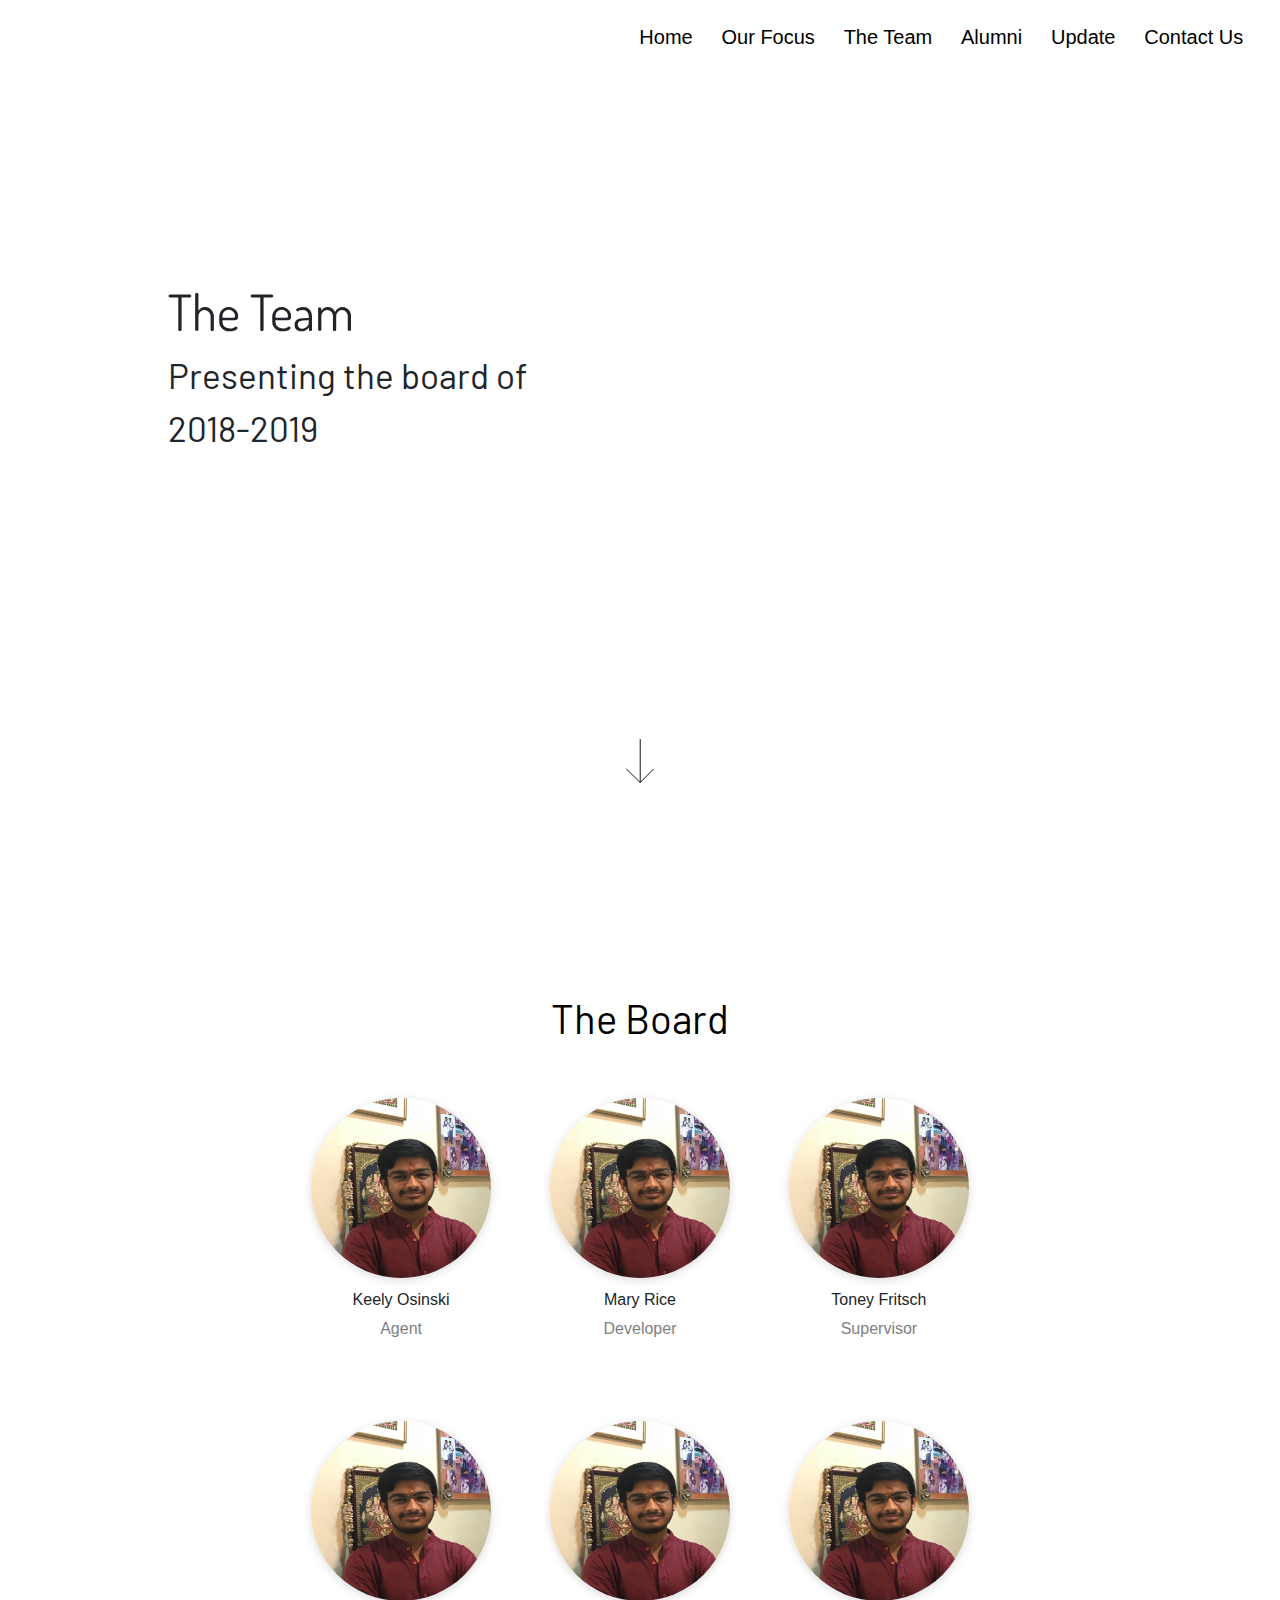
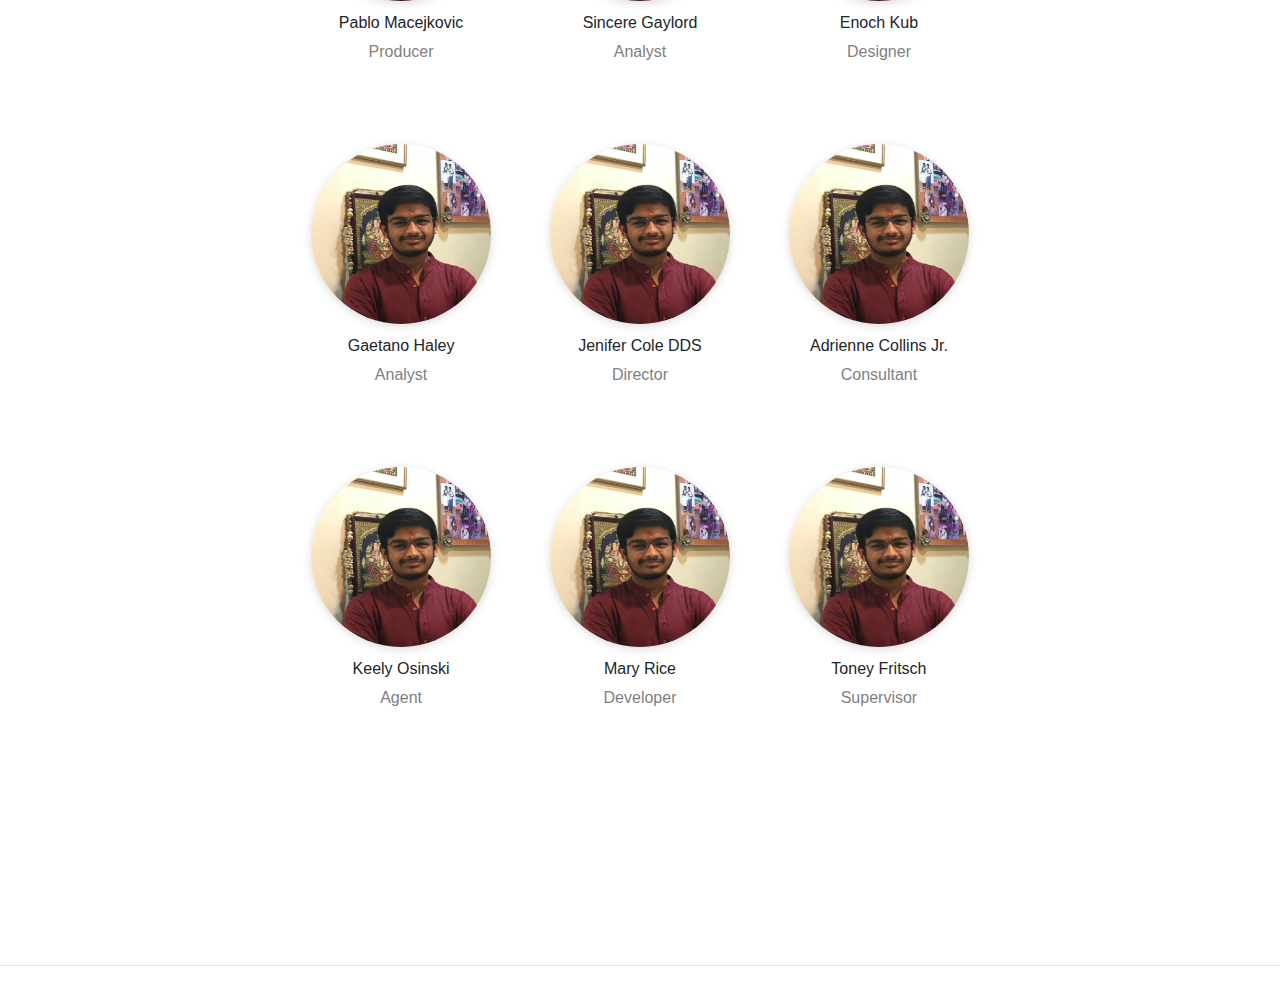
<file: team.html>
<!DOCTYPE html>
<html lang="en">

<head>

    <!--Meta Tags For SEO-->
    <meta charset="utf-8">
    <meta content="width=device-width, initial-scale=1.0" name="viewport">
    <meta content="vit vellore university developer student clubs dsc dscvit club chapters team" name="keywords">
    <meta
        content="A Google Developers program for university students, with an aim  to help students build their development skills and knowledge."
        name="description">

    <!--Title For Website-->
    <title>DSC VIT: Team</title>

    <!--Linking Favicon, CSS, Bootstrap CSS, Fonts and Bootstrap JS & jQuery-->
    <link href="Assets/DSC VIT.png" rel="icon">
    <link rel="stylesheet" href="css/index.css">
    <link rel="stylesheet" href="https://stackpath.bootstrapcdn.com/bootstrap/4.3.1/css/bootstrap.min.css"
        integrity="sha384-ggOyR0iXCbMQv3Xipma34MD+dH/1fQ784/j6cY/iJTQUOhcWr7x9JvoRxT2MZw1T" crossorigin="anonymous">

    <link href="https://fonts.googleapis.com/css?family=Barlow:100,200,500" rel="stylesheet">
    <link href="//fonts.googleapis.com/css?family=Open+Sans:300,400,600,700&amp;subset=latin" rel="stylesheet">
    <link href="https://fonts.googleapis.com/css?family=Raleway:200&display=swap" rel="stylesheet">
    <link href="https://fonts.googleapis.com/css?family=Dosis:200&display=swap" rel="stylesheet">
    <link href="https://fonts.googleapis.com/css?family=Source+Sans+Pro:200&display=swap" rel="stylesheet">
    <script src="https://code.jquery.com/jquery-3.3.1.slim.min.js"
        integrity="sha384-q8i/X+965DzO0rT7abK41JStQIAqVgRVzpbzo5smXKp4YfRvH+8abtTE1Pi6jizo"
        crossorigin="anonymous"></script>
    <script src="https://cdnjs.cloudflare.com/ajax/libs/popper.js/1.14.7/umd/popper.min.js"
        integrity="sha384-UO2eT0CpHqdSJQ6hJty5KVphtPhzWj9WO1clHTMGa3JDZwrnQq4sF86dIHNDz0W1"
        crossorigin="anonymous"></script>
    <script src="https://stackpath.bootstrapcdn.com/bootstrap/4.3.1/js/bootstrap.min.js"
        integrity="sha384-JjSmVgyd0p3pXB1rRibZUAYoIIy6OrQ6VrjIEaFf/nJGzIxFDsf4x0xIM+B07jRM"
        crossorigin="anonymous"></script>

</head>

<body>

    <!--Navbar-->
    <nav class="navbar navbar-expand-lg navbar-light"
        style="background-color: white;padding-top: 20px;padding: 14px 16px;font-weight: 200;font-size: 20px;">
        <button class="navbar-toggler" type="button" data-toggle="collapse" data-target="#navbarSupportedContent"
            aria-controls="navbarSupportedContent" aria-expanded="false" aria-label="Toggle navigation">
            <span class="navbar-toggler-icon"></span>
        </button>

        <div class="collapse navbar-collapse" id="navbarSupportedContent">
            <ul class="navbar-nav ml-auto">
                <li class="nav-item active" style="padding-right:1vw;">
                    <b><a class="nav-link" href="index.html" style="color:black;">Home</a></b>
                </li>
                <li class="nav-item" style="margin-right:1vw;">
                    <b><a class="nav-link" href="index.html#our-focus" style="color:black;">Our Focus</a></b>
                </li>
                <li class="nav-item" style="margin-right:1vw;">
                    <b><a class="nav-link" href="team.html" style="color:black;">The Team</a></b>
                </li>
                <li class="nav-item" style="margin-right:1vw;">
                    <b><a class="nav-link" href="alumni.html" style="color:black;">Alumni</a></b>
                </li>
                <li class="nav-item" style="margin-right:1vw;">
                    <b><a class="nav-link" href="updates.html" style="color:black;">Update</a></b>
                </li>
                <li class="nav-item" style="margin-right:1vw;">
                    <b><a class="nav-link " href="index.html#contact" style="color:black;">Contact Us</a></b>
                </li>
            </ul>
        </div>
    </nav>

    <!--Description of Page-->
    <section class="sec1">

        <div class="container-fluid">
            <div class="row">
                <div class="col-12 col-lg-6" style="padding-left: 40px; padding-right: 40px;padding-bottom: 30vh;">
                    <div class="headings">
                        The Team
                    </div>
                    <div class="sub-head">
                        Presenting the board of 2018-2019
                    </div>
                </div>
            </div>
        </div>
    </section>

    <!--Arrow to home-->
    <div class="container-fluid">
        <div class="row">
            <div class="col-12">
                <div class="text-center">
                    <a href="#board"><img src="Assets/down-arrow.svg" class="img"></a>
                </div>
            </div>
        </div>
    </div>


    <section class="sec2">

        <!--The Board-->
        <div class="container-fluid" style="margin-top: 20vh;" id="board">
            <div class="row">
                <div class="col-12 text-center">
                    <div class="home-heading" style="margin-top: 25px;">
                        The Board
                    </div>
                </div>
            </div>
        </div>

        <!--All photos with captions-->
        <div class="container-fluid" style="margin-top: 50px">
            <div class="row" style="padding-left: 22vw; padding-right: 22vw">
                <div class="col-12 col-lg-4" style="margin-bottom: 30px">
                    <div><img src="Assets/dp-pic.jpg" class="dp-pic"></div>
                    <div class="text-center" style="padding-top: 10px;font-size: bolder;">
                        Keely Osinski
                    </div>
                    <div class="text-center" style="padding-top: 5px;color:gray;">
                        Agent
                    </div>
                </div>
                <div class="col-12 col-lg-4" style="margin-bottom: 30px">
                    <div><img src="Assets/dp-pic.jpg" class="dp-pic"></div>
                    <div class="text-center" style="padding-top: 10px;font-size: bolder;">
                        Mary Rice
                    </div>
                    <div class="text-center" style="padding-top: 5px;color:gray;">
                        Developer
                    </div>
                </div>
                <div class="col-12 col-lg-4" style="margin-bottom: 30px">
                    <div><img src="Assets/dp-pic.jpg" class="dp-pic"></div>
                    <div class="text-center" style="padding-top: 10px;font-size: bolder;">
                        Toney Fritsch
                    </div>
                    <div class="text-center" style="padding-top: 5px;color:gray;">
                        Supervisor
                    </div>
                </div>
            </div>
        </div>
        <div class="container-fluid" style="margin-top: 50px">
            <div class="row" style="padding-left: 22vw; padding-right: 22vw">
                <div class="col-12 col-lg-4" style="margin-bottom: 30px">
                    <div><img src="Assets/dp-pic.jpg" class="dp-pic"></div>
                    <div class="text-center" style="padding-top: 10px;font-size: bolder;">
                        Pablo Macejkovic
                    </div>
                    <div class="text-center" style="padding-top: 5px;color:gray;">
                        Producer
                    </div>
                </div>
                <div class="col-12 col-lg-4" style="margin-bottom: 30px">
                    <div><img src="Assets/dp-pic.jpg" class="dp-pic"></div>
                    <div class="text-center" style="padding-top: 10px;font-size: bolder;">
                        Sincere Gaylord
                    </div>
                    <div class="text-center" style="padding-top: 5px;color:gray;">
                        Analyst
                    </div>
                </div>
                <div class="col-12 col-lg-4" style="margin-bottom: 30px">
                    <div><img src="Assets/dp-pic.jpg" class="dp-pic"></div>
                    <div class="text-center" style="padding-top: 10px;font-size: bolder;">
                        Enoch Kub
                    </div>
                    <div class="text-center" style="padding-top: 5px;color:gray;">
                        Designer
                    </div>
                </div>
            </div>
        </div>
        <div class="container-fluid" style="margin-top: 50px">
            <div class="row" style="padding-left: 22vw; padding-right: 22vw">
                <div class="col-12 col-lg-4" style="margin-bottom: 30px">
                    <div><img src="Assets/dp-pic.jpg" class="dp-pic"></div>
                    <div class="text-center" style="padding-top: 10px;font-size: bolder;">
                        Gaetano Haley
                    </div>
                    <div class="text-center" style="padding-top: 5px;color:gray;">
                        Analyst
                    </div>
                </div>
                <div class="col-12 col-lg-4" style="margin-bottom: 30px">
                    <div><img src="Assets/dp-pic.jpg" class="dp-pic"></div>
                    <div class="text-center" style="padding-top: 10px;font-size: bolder;">
                        Jenifer Cole DDS
                    </div>
                    <div class="text-center" style="padding-top: 5px;color:gray;">
                        Director
                    </div>
                </div>
                <div class="col-12 col-lg-4" style="margin-bottom: 30px">
                    <div><img src="Assets/dp-pic.jpg" class="dp-pic"></div>
                    <div class="text-center" style="padding-top: 10px;font-size: bolder;">
                        Adrienne Collins Jr.
                    </div>
                    <div class="text-center" style="padding-top: 5px;color:gray;">
                        Consultant
                    </div>
                </div>
            </div>
        </div>
        <div class="container-fluid" style="margin-top: 50px">
            <div class="row" style="padding-left: 22vw; padding-right: 22vw">
                <div class="col-12 col-lg-4" style="margin-bottom: 30px">
                    <div><img src="Assets/dp-pic.jpg" class="dp-pic"></div>
                    <div class="text-center" style="padding-top: 10px;font-size: bolder;">
                        Keely Osinski
                    </div>
                    <div class="text-center" style="padding-top: 5px;color:gray;">
                        Agent
                    </div>
                </div>
                <div class="col-12 col-lg-4" style="margin-bottom: 30px">
                    <div><img src="Assets/dp-pic.jpg" class="dp-pic"></div>
                    <div class="text-center" style="padding-top: 10px;font-size: bolder;">
                        Mary Rice
                    </div>
                    <div class="text-center" style="padding-top: 5px;color:gray;">
                        Developer
                    </div>
                </div>
                <div class="col-12 col-lg-4" style="margin-bottom: 30px">
                    <div><img src="Assets/dp-pic.jpg" class="dp-pic"></div>
                    <div class="text-center" style="padding-top: 10px;font-size: bolder;">
                        Toney Fritsch
                    </div>
                    <div class="text-center" style="padding-top: 5px;color:gray;">
                        Supervisor
                    </div>
                </div>
            </div>
        </div>

    </section>

    <hr class="style14" style="margin-top: 25vh;">

</body>

</html>
</file>
<file: css/index.css>
html {
    scroll-behavior: smooth;
}

.headings {
    margin-top: 200px;
    font-size: 50px;
    font-weight: 400;
    margin-left: 10vw;
    font-family: 'Dosis', sans-serif;
}

.sub-head {
    padding: 0px;
    margin: 0px;
    padding-bottom: 15px;
    font-family: 'Barlow', sans-serif;
    font-weight: 400;
    margin-left: 10vw;
    font-size: 35px;
}

.paras {
    margin-left: 10vw;
    color: gray;
    font-size: 20px;
    margin-top: 1vh;
    font-family: 'Barlow', sans-serif;
    font-weight: 100;
    padding-bottom: 18vh;
}

.home-heading {
    margin-top: 20vh;
    text-align: center;
    font-family: 'Barlow', sans-serif;
    font-size: 40px;
    font-weight: 400;
    color: black;
}

.home-text {
    text-align: center;
    font-family: 'Barlow', sans-serif;
    font-weight: 200;
    font-size: 17px;
    color: grey;
}

.circle {
    border-radius: 50%;
    margin-left: 50%;
    transform: translateX(-50%);
    height: 180px;
    width: 180px;
    box-shadow: 0px 2px 10px rgba(0, 0, 0, 0.15);
}

.social-circle {
    height: 45px;
    width: 45px;
    margin-top: 5vh;
    margin-left: 1vw;
    box-shadow: 0px 2px 10px rgba(0, 0, 0, 0.15);
    border-radius: 50%;
    display: inline-block;
}

.dp-pic {
    border-radius: 50%;
    margin-left: 50%;
    transform: translateX(-50%);
    height: 180px;
    width: 180px;
    box-shadow: 0px 2px 10px rgba(0, 0, 0, 0.15);
}

.box-btn-all {
    border: 1px solid black;
    background-color: black;
    height: 50px;
    width: 100%;
    border-radius: 8px;
    position: absolute;
    text-align: center;
    color: white;
    bottom: 0;
    line-height: 50px;
}
</file>
